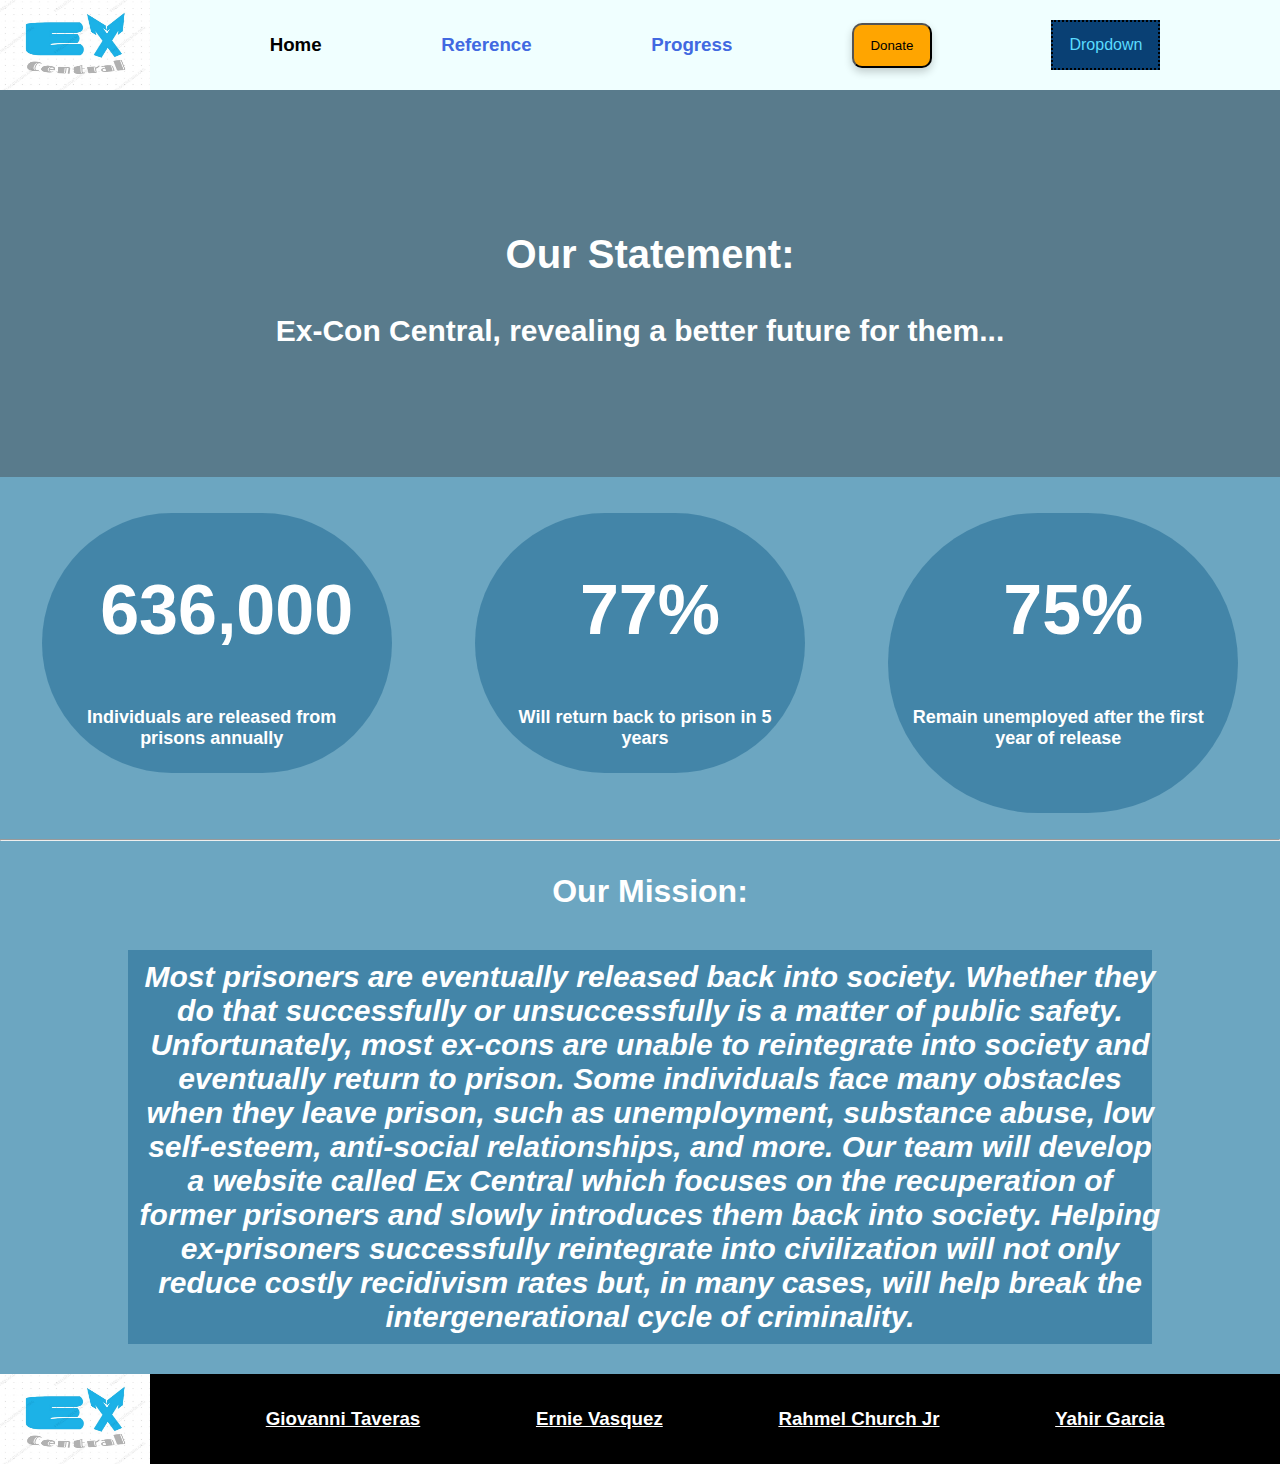
<file: index.html>
<!DOCTYPE html>
<html lang="en">
  <head>
    <meta charset="UTF-8" />
    <meta name="viewport" content="width=device-width, initial-scale=1.0" />
    <meta http-equiv="X-UA-Compatible" content="ie=edge" />
    <script src="main.js"></script>
    <link rel="stylesheet" href="style.css" />
    <link rel="stylesheet" href="standard.css" />
    <title>ExCon_Central</title>
  </head>
  <body>
    <div class="header">
      <img class="Logo" src="ExCon_Central.jpg" alt="WebsiteLogo" />
      <nav>
        <h3 class="Info">Home</h3>
        <h3 class="Info"><a href="Reference.html">Reference</a></h3>
        <h3 class="Info"><a href="progress.html">Progress</a></h3>
        <h3 class="Info">
          <a href="Donate.html"><button class="donateBtn">Donate</button></a>
        </h3>
        <div class="dropdown">
            <button class="dropbtn">Dropdown</button>
            <div class="dropdown-content">
              <a href="profileQuiz.html">Quiz</a>
            </div>
          </div>
      </nav>
    </div>
    <div class="container">
      <div class="container2">
        <h1 class="mission">Our Statement:</h1>
        <h2 class="content">
          <strong>
            Ex-Con Central, revealing a better future for them...</strong
          >
        </h2>
      </div>
    </div>
    <br>
    <br>
    <div class="statistics">
      <div class="stat1">
        <h1 class="numbers">636,000</h1>
        <h2 class="information">
          Individuals are released from prisons annually
        </h2>
      
      </div>
      <div class="stat2">
        <h1 class="numbers">77%</h1>
        <h2 class="information">Will return back to prison in 5 years</h2>
      </div>
      <div class="stat3">
        <h1 class="numbers">75%</h1>
        <h2 class="information">
          Remain unemployed after the first year of release
        </h2>
      </div>
    </div>
    <br>
    
    <hr>
    <div class="placeHolder">
      <h1>Our Mission:</h1>
    </div>
    <div class="content2">
      <p>
        <strong
          >Most prisoners are eventually released back into society. Whether
          they do that successfully or unsuccessfully is a matter of public
          safety. Unfortunately, most ex-cons are unable to reintegrate into
          society and eventually return to prison. Some individuals face many
          obstacles when they leave prison, such as unemployment, substance
          abuse, low self-esteem, anti-social relationships, and more. Our team
          will develop a website called Ex Central which focuses on the
          recuperation of former prisoners and slowly introduces them back into
          society. Helping ex-prisoners successfully reintegrate into
          civilization will not only reduce costly recidivism rates but, in many
          cases, will help break the intergenerational cycle of criminality.
        </strong>
      </p>
    </div>
    <div class="footer">
      <img class="Logo" src="ExCon_Central.jpg" />
      <div class="names">
        <h3 class="name">
          <a class="names" href="https://github.com/GTaverasASC" target="_blank"
            >Giovanni Taveras</a
          >
        </h3>
        <h3 class="name">
          <a class="names" href="https://github.com/evasquezASC" target="_blank"
            >Ernie Vasquez</a
          >
        </h3>
        <h3 class="name">
          <a class="names" href="https://github.com/rchurchASC" target="_blank"
            >Rahmel Church Jr</a
          >
        </h3>
        <h3 class="name">
          <a class="names" href="https://github.com/YGarciaASC" target="_blank"
            >Yahir Garcia</a
          >
        </h3>
      </div>
    </div>
  </body>
</html>
</file>
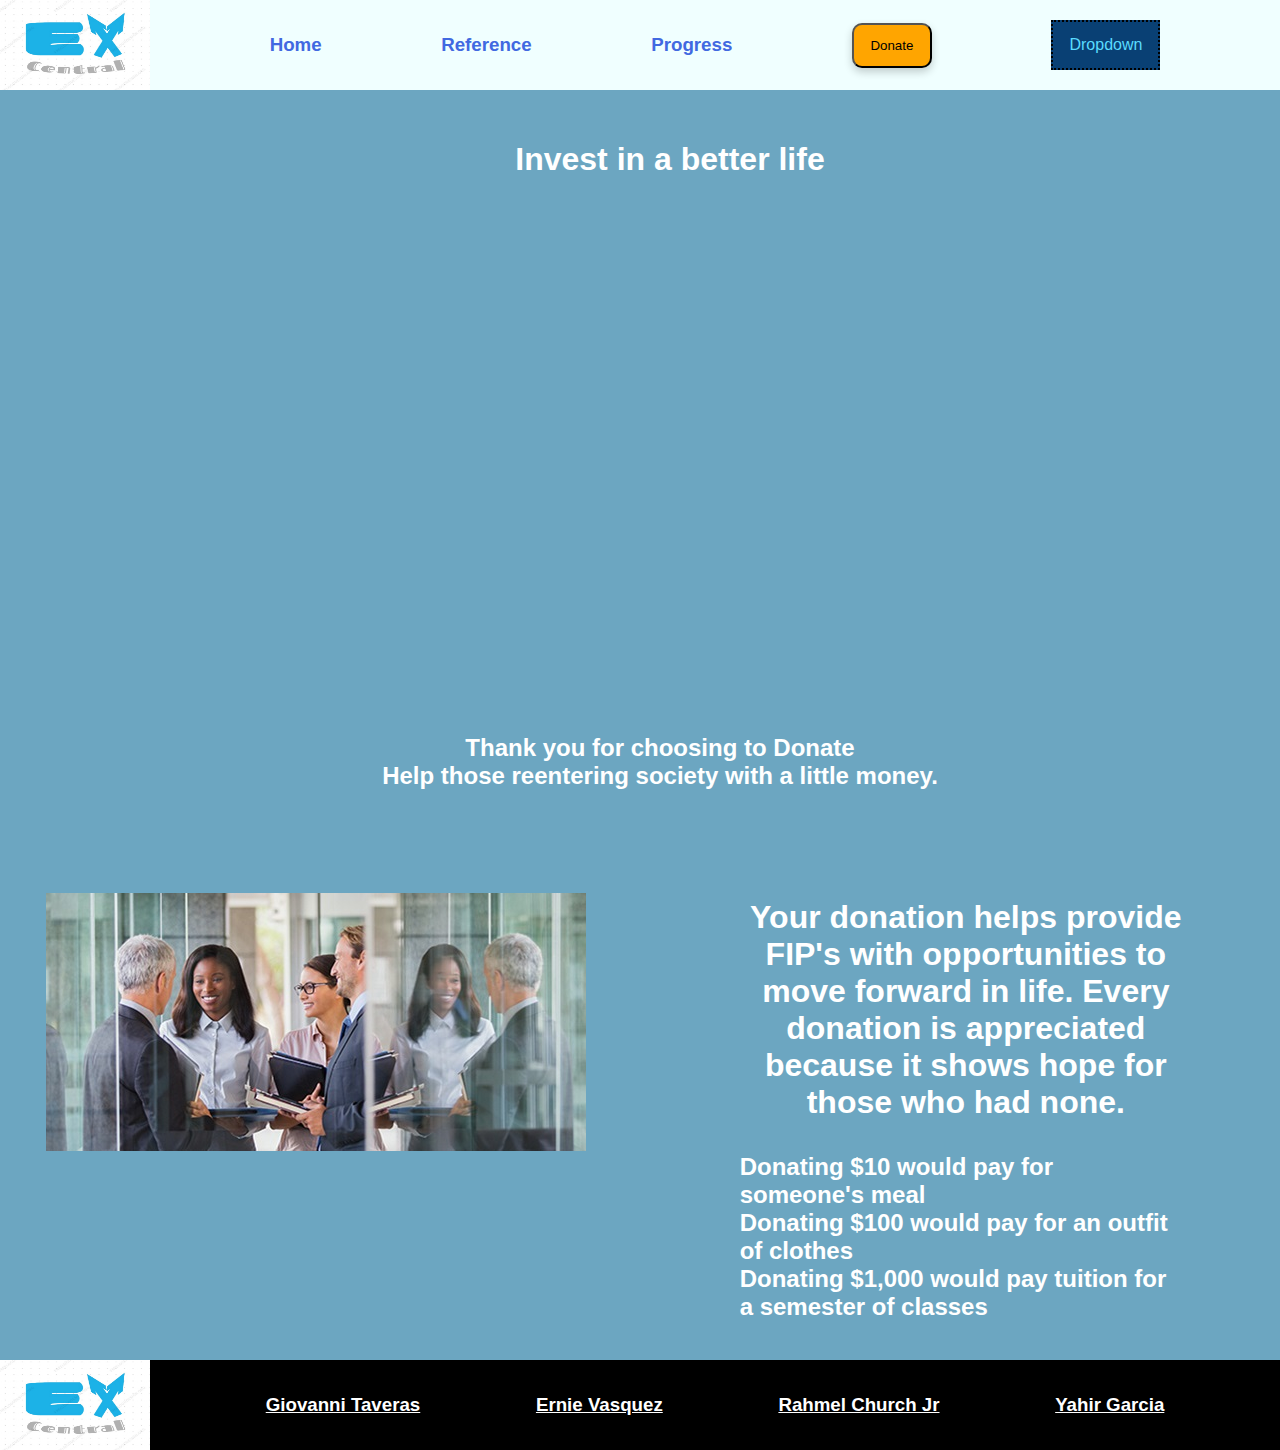
<file: Donate.html>
<!DOCTYPE html>
<html lang="en">
  <head>
    <meta charset="UTF-8" />
    <meta name="viewport" content="width=device-width, initial-scale=1.0" />
    <meta http-equiv="X-UA-Compatible" content="ie=edge" />
    <script src="main.js"></script>
    <link rel="stylesheet" href="style.css" />
    <link rel="stylesheet" href="standard.css" />
    <title>ExCon_Central</title>
  </head>
  <body>
    <div class="header">
      <img class="Logo" src="ExCon_Central.jpg" alt="WebsiteLogo" />
      <nav>
        <h3 class="Info"><a href="index.html">Home</a></h3>
        <h3 class="Info"><a href="Reference.html">Reference</a></h3>
        <h3 class="Info"><a href="progress.html">Progress</a></h3>
        <h3 class="Info"><button class="donateBtn">Donate</button></h3>
        <div class="dropdown">
            <button class="dropbtn">Dropdown</button>
            <div class="dropdown-content">
              <a href="profileQuiz.html">Quiz</a>
            </div>
          </div>

      </nav>
    </div>
    <div class="donatePage">
      <div id="donateWords"> 
          <h1>Invest in a better life</h1>
          <embed height="500px" width="100%" src="https://www.gofundme.com/mvc.php?route=widgets/mediawidget&fund=excon-central&image=1&coinfo=1&preview=1" type="text/html">
          <h2>Thank you for choosing to Donate
            <br>
            Help those reentering society with a little money.
          </h2>
        </div>
      </div>
      <br>
    <div class="donatePage">
      <div id="exec">
        <img src="exec.jpg" alt="Executives" id="center">
      </div>
      <div id="execWords">
          <h1>Your donation helps provide FIP's with opportunities to move forward in life. Every donation is appreciated because it shows hope for those who had none. </h1>
          <h2>Donating $10 would pay for someone's meal 
            <br>
            Donating $100 would pay for an outfit of clothes
            <br>
            Donating $1,000 would pay tuition for a semester of classes
          </h2>
      </div>
    </div>
    <div class="footer">
      <img class="Logo" src="ExCon_Central.jpg" />
      <div class="names">
        <h3 class="name">
          <a class="names" href="https://github.com/GTaverasASC" target="_blank"
            >Giovanni Taveras</a
          >
        </h3>
        <h3 class="name">
          <a class="names" href="https://github.com/evasquezASC" target="_blank"
            >Ernie Vasquez</a
          >
        </h3>
        <h3 class="name">
          <a class="names" href="https://github.com/rchurchASC" target="_blank"
            >Rahmel Church Jr</a
          >
        </h3>
        <h3 class="name">
          <a class="names" href="https://github.com/YGarciaASC" target="_blank"
            >Yahir Garcia</a
          >
        </h3>
      </div>
    </div>
  </body>
</html>
</file>
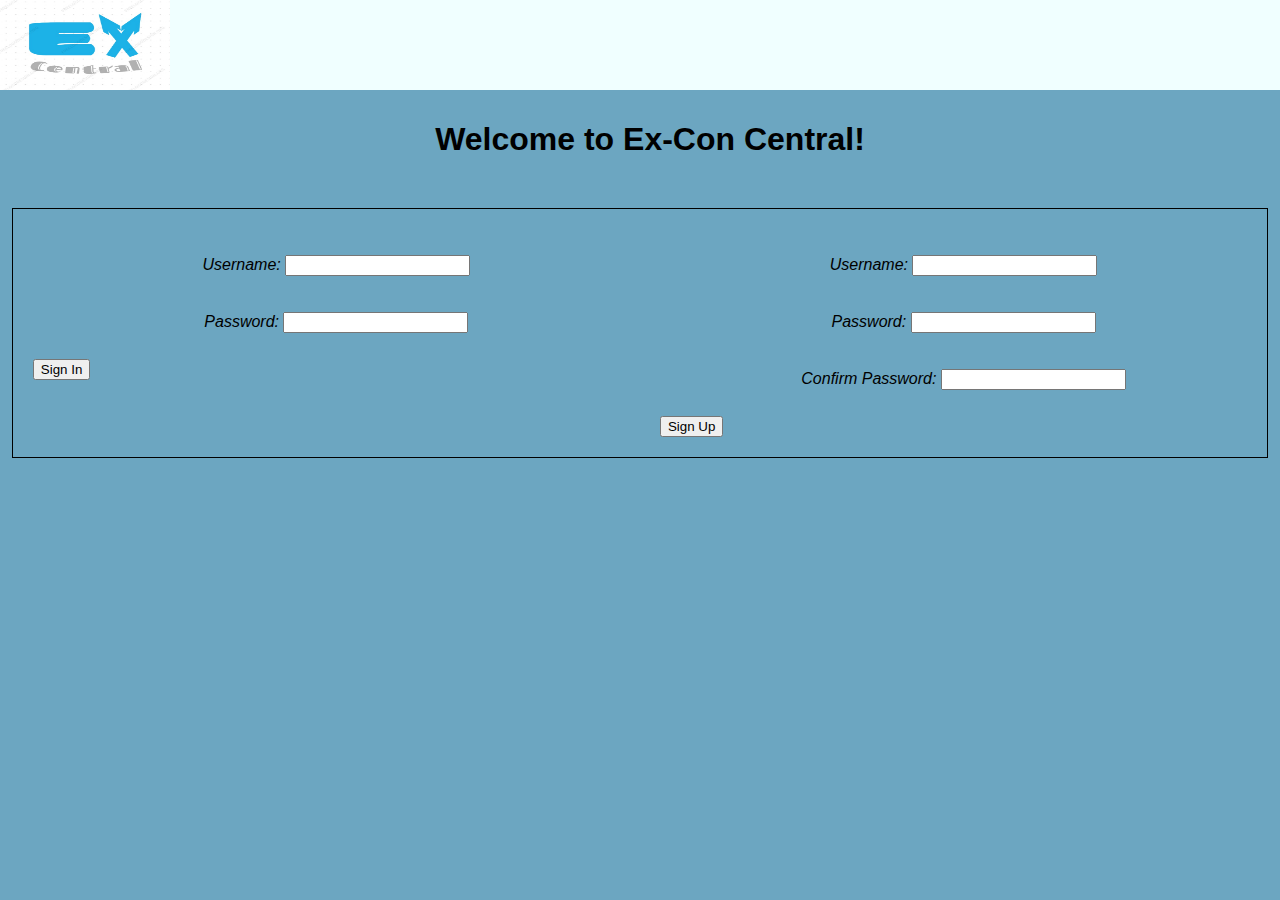
<file: login_signup.html>
<!DOCTYPE html>
<html lang="en">
  <head>
    <meta charset="UTF-8" />
    <meta name="viewport" content="width=device-width, initial-scale=1.0" />
    <meta http-equiv="X-UA-Compatible" content="ie=edge" />
    <link rel="stylesheet" href="style.css" />
    <link rel="stylesheet" href="standard.css" />
    <script src="main.js" defer></script>
    <title>ExCon_Central</title>
    <!-- The core Firebase JS SDK is always required and must be listed first -->
<!-- <script src="https://www.gstatic.com/firebasejs/6.3.5/firebase-app.js"></script>
<script src="https://www.gstatic.com/firebasejs/6.3.5/firebase-auth.js"></script>
TODO: Add SDKs for Firebase products that you want to use
     https://firebase.google.com/docs/web/setup#config-web-app

<script>
  // Your web app's Firebase configuration
  var firebaseConfig = {
    apiKey: "AIzaSyC2z-PLmuxT4yulXH2_BXk5RpLr-Pimd2E",
    authDomain: "users-d511e.firebaseapp.com",
    databaseURL: "https://users-d511e.firebaseio.com",
    projectId: "users-d511e",
    storageBucket: "",
    messagingSenderId: "236870936905",
    appId: "1:236870936905:web:27d43f21b42c8be0"
  };
  // Initialize Firebase
  firebase.initializeApp(firebaseConfig);
</script> -->
  </head>
  <body>
    <div class="header">
      <img class="Logo" src="ExCon_Central.jpg" alt="WebsiteLogo" />
    </div>
    <h1>Welcome to Ex-Con Central!</h1>
    <br />
    <div class="sign">
      <div class="oldGuy">
        <form>
          <p class="email">
            <label>Username: </label>
            <input type="text" id="si_email" />
          </p>
          <p>
            <label>Password: </label>
            <input type="password" id="si_pass" />
          </p>
          <button onclick="onClickSI()" id="signIn">Sign In</button>
        </form>
      </div>
      <div class="newGuy">
        <form>
          <p class="email">
            <label>Username: </label>
            <input type="text" id="su_email" />
          </p>
          <p>
            <label>Password: </label>
            <input type="password" id="su_pass" />
          </p>
          <p>
            <label>Confirm Password: </label>
            <input type="password" id="su_cPass" />
          </p>
          <button onclick="onClickSU()" id="signUp">Sign Up</button>
        </form>
      </div>
    </div>
  </body>
</html>
</file>
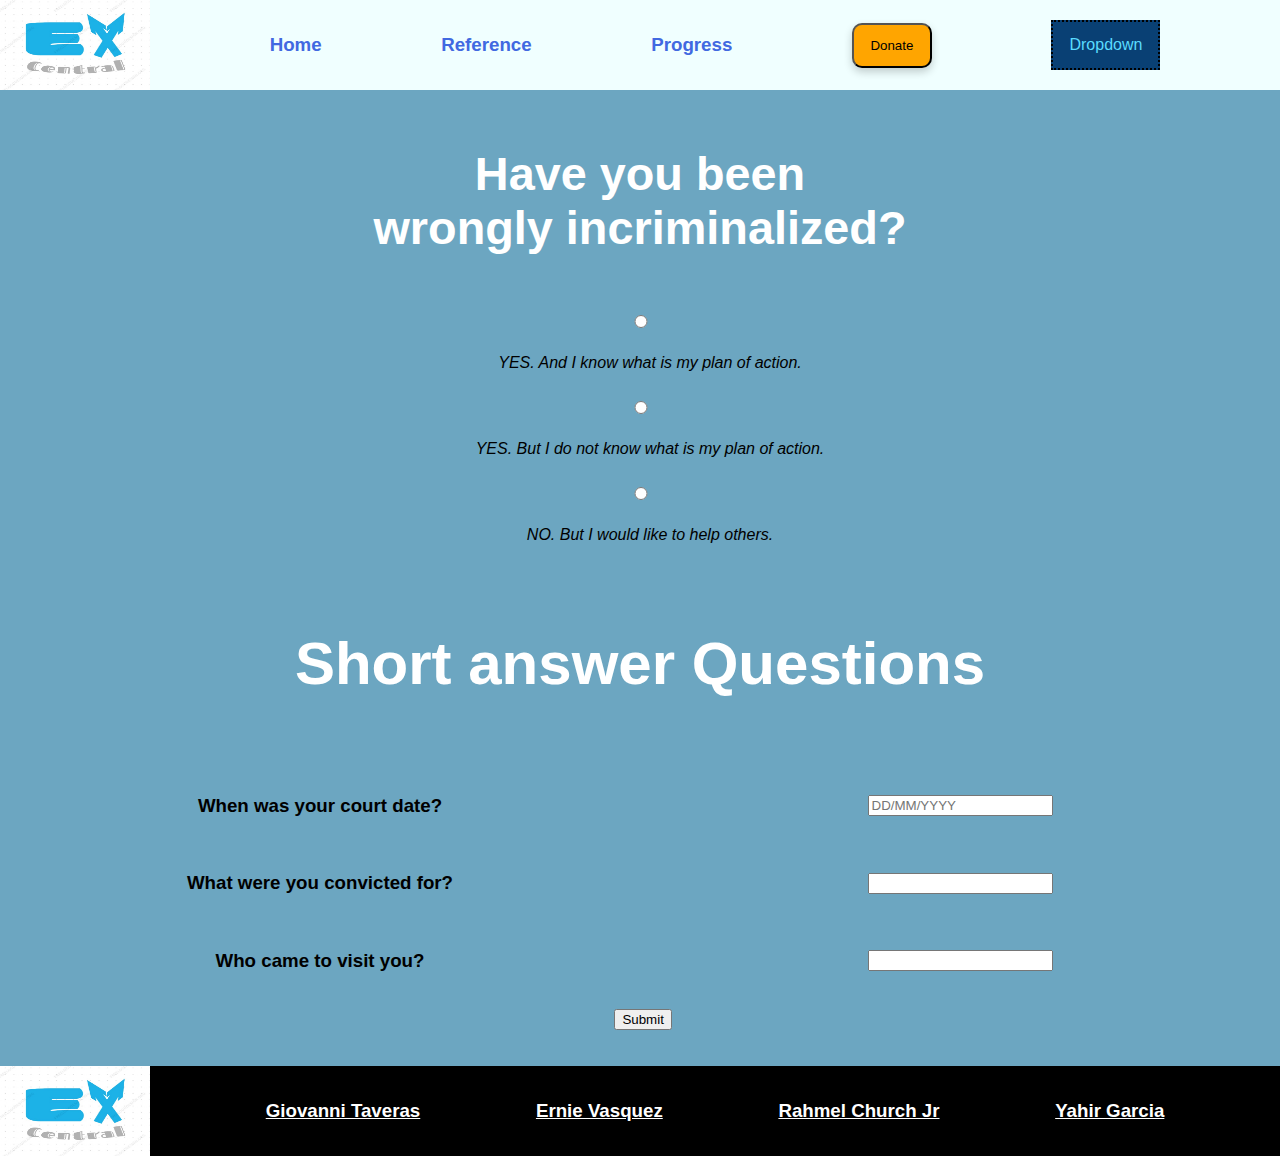
<file: profileQuiz.html>
<!DOCTYPE html>
<html lang="en">
  <head>
    <meta charset="UTF-8" />
    <meta name="viewport" content="width=device-width, initial-scale=1.0" />
    <meta http-equiv="X-UA-Compatible" content="ie=edge" />
    <script src="main.js"></script>
    <link rel="stylesheet" href="style.css" />
    <link rel="stylesheet" href="standard.css" />
    <title>Personal Quiz - ExCon Central</title>
  </head>
  <body>
    <div class="header">
      <img class="Logo" src="ExCon_Central.jpg" alt="WebsiteLogo" />
      <nav>
        <h3 class="Info"><a href="index.html">Home</a></h3>
        <h3 class="Info"><a href="Reference.html">Reference</a></h3>
        <h3 class="Info"><a href="progress.html">Progress</a></h3>
        <h3 class="Info">
          <a href="Donate.html"><button class="donateBtn">Donate</button></a>
        </h3>
        <div class="dropdown">
          <button class="dropbtn">Dropdown</button>
          <div class="dropdown-content">
            <a href="profileQuiz.html">Quiz</a>
          </div>
        </div>
      </nav>
    </div>

    <div id="Personal Quiz">
      <div class="mission">
        <h3>
          Have you been
          <br />
          wrongly incriminalized?
        </h3>
      </div>
      <div class="number1" alt="pq Part1">
        <div id="questionBoxes">
          <input type="radio" name="questionBox" class="qb" />
          <p> YES. And I know
          what is my plan of action. </p>
          <input type="radio" name="questionBox" class="qb" /> 
          <p>YES. But I do not
          know what is my plan of action.</p>
          <input type="radio" name="questionBox" class="qb" />
           <p>NO. But I would
          like to help others.</p>
          <!-- <form>
            <div class="qb">
              <input type="radio" name="wronly">
              <h4>YES. And I know what is my plan of action.
              </h4>
            </div>
            <div class="qb">
                <input type="radio">
              <h4>YES. But I do not know what is my plan of action.
              </h4>
            </div>
            <div class="qb">
                <input type="radio">
              <h4>NO. But I would like to help others.
              </h4>
            </div>
          </form> -->
        </div>
      </div>
      <div id="pt2">
        <div class="mission">
          <h2>Short answer Questions</h2>
        </div>
        <br />
        <div class="qbox">
          <div class="center">
            <h3>When was your court date?</h3>
          </div>
          <div class="center"><input placeholder="DD/MM/YYYY"/></div>
        </div>
        <br />
        <div class="qbox">
          <div class="center">
            <h3>What were you convicted for?</h3>
          </div>
          <div class="center">
            <input />
          </div>
        </div>
        <br />
        <div class="qbox">
          <div class="center">
            <h3>Who came to visit you?</h3>
          </div>
          <div class="center">
            <input />
          </div>
        </div>
      </div>
      <br />
    </div>
    <button id="submitButton">Submit</button>
    <br>
    <br>
    <div class="footer">
      <img class="Logo" src="ExCon_Central.jpg" />
      <div class="names">
        <h3 class="name">
          <a class="names" href="https://github.com/GTaverasASC" target="_blank"
            >Giovanni Taveras</a
          >
        </h3>
        <h3 class="name">
          <a class="names" href="https://github.com/evasquezASC" target="_blank"
            >Ernie Vasquez</a
          >
        </h3>
        <h3 class="name">
          <a class="names" href="https://github.com/rchurchASC" target="_blank"
            >Rahmel Church Jr</a
          >
        </h3>
        <h3 class="name">
          <a class="names" href="https://github.com/YGarciaASC" target="_blank"
            >Yahir Garcia</a
          >
        </h3>
      </div>
    </div>
  </body>
</html>
</file>
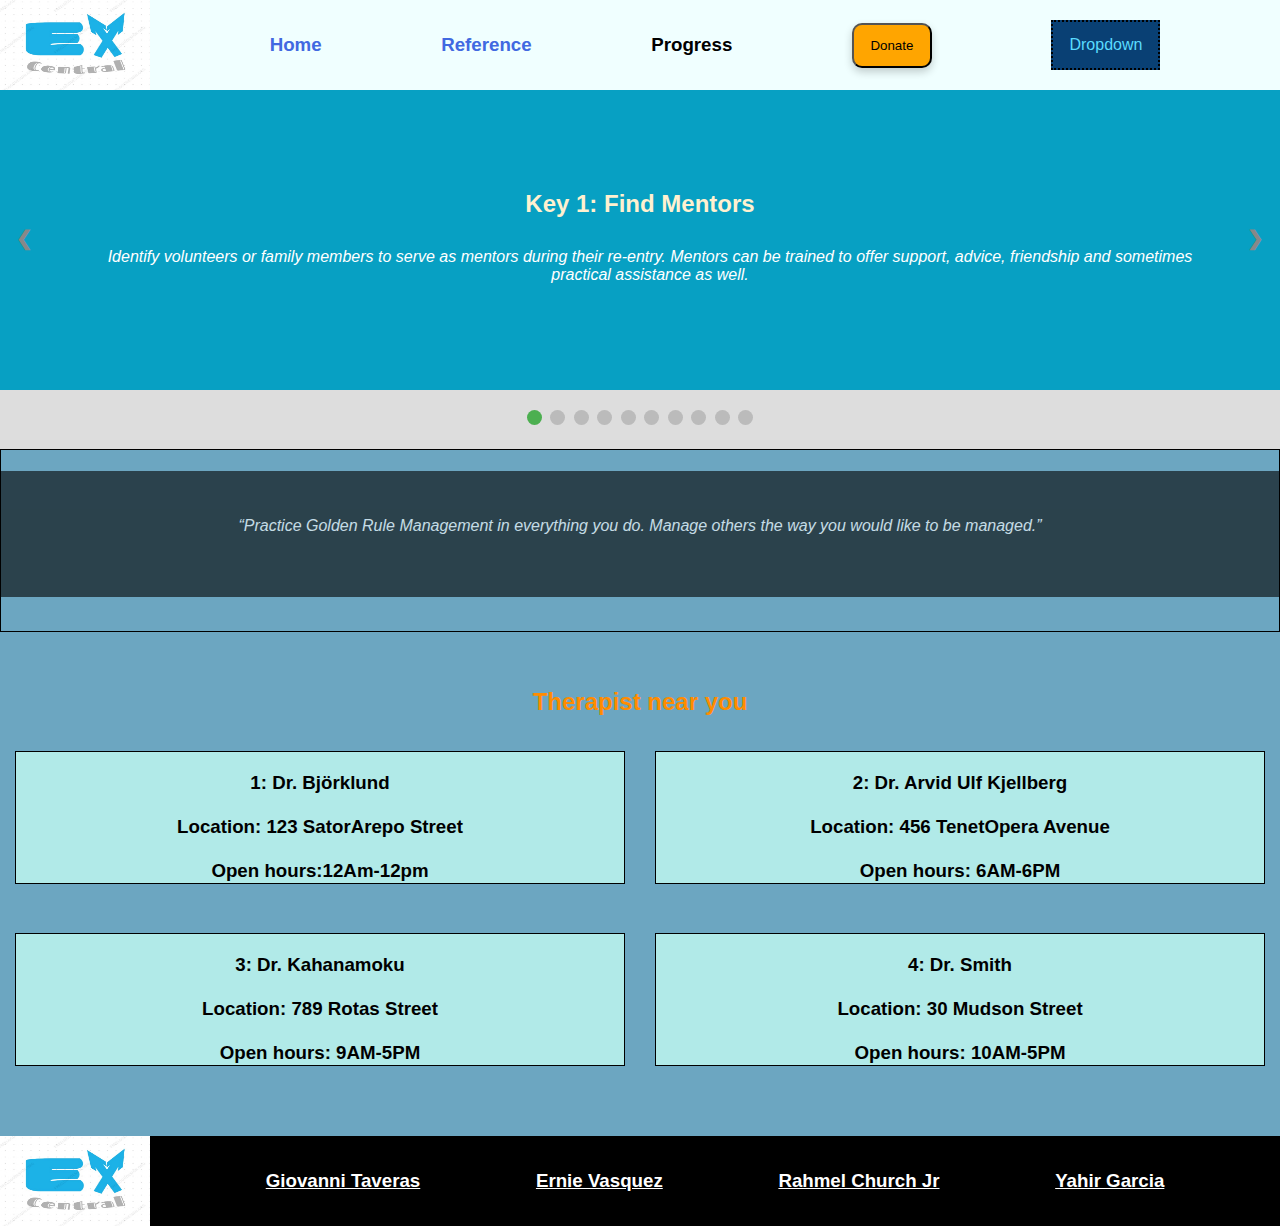
<file: progress.html>
<!DOCTYPE html>
<html lang="en">
  <head>
    <meta charset="UTF-8" />
    <meta name="viewport" content="width=device-width, initial-scale=1.0" />
    <meta http-equiv="X-UA-Compatible" content="ie=edge" />

    <link rel="stylesheet" href="style.css"/>
    <link rel="stylesheet" href="standard.css"/>
    <script src="quotes.js"></script>
    <script src="main.js" defer></script>
    <title>ExCon_Central</title>
  </head>
  <body>
    <div class="header">
      <img class="Logo" src="ExCon_Central.jpg" alt="WebsiteLogo" />
      <nav>
        <h3 class="Info"><a href="index.html">Home</a></h3>
        <h3 class="Info"><a href="Reference.html">Reference</a></h3>
        <h3 class="Info">Progress</h3>
        <h3 class="Info">
          <a href="Donate.html"><button class="donateBtn">Donate</button></a>
        </h3>
        <div class="dropdown">
            <button class="dropbtn">Dropdown</button>
            <div class="dropdown-content">
              <a href="profileQuiz.html">Quiz</a>
            </div>
          </div>
      </nav>
    </div>
    <!-- Slideshow container -->
    <div class="slideshow-container">
      <!-- Full-width slides/quotes -->
      <div class="mySlides">
        <h2 class="author">Key 1: Find Mentors</h2>
        <p>
          Identify volunteers or family members to serve as mentors during their
          re-entry. Mentors can be trained to offer support, advice, friendship
          and sometimes practical assistance as well.
        </p>
      </div>

      <div class="mySlides">
        <h2 class="author">Key 2: Reunite Families</h2>
        <p>
          Rebuild and repair relationships between prisoners and their families
          (or friends if family is not an option). Begin by opening lines of
          communication through letters, telephone calls, and visits.
        </p>
      </div>

      <div class="mySlides">
        <h2 class="author">Key 3: Develop Communities</h2>
        <p>
          Communities of support can sustain exprisoners during their
          transition. Faith communities can serve this role well. Encourage
          mentors and family members to help ex-offenders gain the trust of
          their faith community.
        </p>
      </div>
      <div class="mySlides">
        <h2 class="author">Key 4: Plan Ahead</h2>
        <p>
          Help prisoners make realistic plans for the first twenty-four hours of
          release. This includes accommodations for the first night,
          transportation to that location, locating food and clothing, meeting
          the costs for these needs, spending free time and so forth. Then help
          them make realistic plans for the first month outside prison.
        </p>
      </div>
      <div class="mySlides">
        <h2 class="author">Key 5: Locate Resources</h2>
        <p>
          Identify resources available to ex-prisoners from NGOs, churches,
          government agencies and so forth. Make sure prisoners know the
          application procedures, hours of operation, location of offices, and
          qualifications for each.
        </p>
      </div>
      <div class="mySlides">
        <h2 class="author">Key 6: Avoid Trouble</h2>
        <p>
          Prisoners will confront familiar problems when they return to society.
          Help them identify friends, family members, locations, and
          circumstances likely to draw them into trouble, and develop strategies
          to avoid them.
        </p>
      </div>
      <div class="mySlides">
        <h2 class="author">Key 7: Find Help</h2>
        <p>
          Some problems require the help of people with special training. Help
          prisoners who need it find treatment for mental illnesses, addictions,
          medical conditions and so forth.
        </p>
      </div>
      <div class="mySlides">
        <h2 class="author">Key 8: Make Amends</h2>
        <p>
          Successful reintegration is difficult while the harms caused by
          ex-offenders in the past remain unaddressed. Enlist skilled
          facilitators to guide restorative meetings with victims for discussing
          how to make amends and rebuild damaged relationships.
        </p>
      </div>
      <div class="mySlides">
        <h2 class="author">Key 9: Serve Others</h2>
        <p>
          Volunteering with civic or charitable organisations helps ex-prisoners
          build positive relationships, develop daily routines, and learn
          marketable skills.
        </p>
      </div>
      <div class="mySlides">
        <h2 class="author">Key 10: Conduct Inventory</h2>
        <p>
          Identify prisoners’ personal strengths, such as education, employment
          history, and skills. Consider their assets, such as family
          relationships, social networks, spiritual maturity, and undeveloped
          talents. Review their needs, such as for treatment of addictions,
          health problems, and so forth. Use this inventory (and add to it) in
          helping prisoners prepare realistic plans for returning to society.
        </p>
      </div>

      <!-- Next/prev buttons -->
      <a class="prev" onclick="plusSlides(-1)">&#10094;</a>
      <a class="next" onclick="plusSlides(1)">&#10095;</a>
    </div>

    <!-- Dots/bullets/indicators -->
    <div class="dot-container">
      <span class="dot" onclick="currentSlide(1)"></span>
      <span class="dot" onclick="currentSlide(2)"></span>
      <span class="dot" onclick="currentSlide(3)"></span>
      <span class="dot" onclick="currentSlide(4)"></span>
      <span class="dot" onclick="currentSlide(5)"></span>
      <span class="dot" onclick="currentSlide(6)"></span>
      <span class="dot" onclick="currentSlide(7)"></span>
      <span class="dot" onclick="currentSlide(8)"></span>
      <span class="dot" onclick="currentSlide(9)"></span>
      <span class="dot" onclick="currentSlide(10)"></span>
    </div>
    <div class="progress2">
      
      <div id="dailyQuotes" style="background-image: url('https://picsum.photos/1033/77')">
      </div>
    <!-- all Messages div -->
    </div>
    <br />
    <br />
    <div id="progress3">
      <h2 id="TNU">Therapist near you</h2>
      <div id="progressrow1">
        <h3 class="doctors">
          1: Dr. Björklund <br><br>
          Location: 123 SatorArepo Street <br><br>
          Open hours:12Am-12pm
        </h3>
        <h3 class="doctors">
          2: Dr. Arvid Ulf Kjellberg <br /><br>
          Location: 456 TenetOpera Avenue <br /><br>
          Open hours: 6AM-6PM
        </h3>
      </div>
      <div id="progressrow2"> 
        <h3 class="doctors">
          3: Dr. Kahanamoku <br /><br>
          Location: 789 Rotas Street <br /><br>
          Open hours: 9AM-5PM
        </h3>
        <h3 class="doctors">
          4: Dr. Smith <br><br>
          Location: 30 Mudson Street <br><br>
          Open hours: 10AM-5PM
        </h3>
      </div>
    </div>
    <br>
    <br>
    <div class="footer">
      <img class="Logo" src="ExCon_Central.jpg" />
      <div class="names">
        <h3 class="name">
          <a class="names" href="https://github.com/GTaverasASC" target="_blank"
            >Giovanni Taveras</a
          >
        </h3>
        <h3 class="name">
          <a class="names" href="https://github.com/evasquezASC" target="_blank"
            >Ernie Vasquez</a
          >
        </h3>
        <h3 class="name">
          <a class="names" href="https://github.com/rchurchASC" target="_blank"
            >Rahmel Church Jr</a
          >
        </h3>
        <h3 class="name">
          <a class="names" href="https://github.com/YGarciaASC" target="_blank"
            >Yahir Garcia</a
          >
        </h3>
      </div>
    </div>
    <script>
      var slideIndex = 1;
      showSlides(slideIndex);

      function plusSlides(n) {
        showSlides((slideIndex += n));
      }

      function currentSlide(n) {
        showSlides((slideIndex = n));
      }

      function showSlides(n) {
        var i;
        var slides = document.getElementsByClassName("mySlides");
        var dots = document.getElementsByClassName("dot");
        if (n > slides.length) {
          slideIndex = 1;
        }
        if (n < 1) {
          slideIndex = slides.length;
        }
        for (i = 0; i < slides.length; i++) {
          slides[i].style.display = "none";
        }
        for (i = 0; i < dots.length; i++) {
          dots[i].className = dots[i].className.replace(" active", "");
        }
        slides[slideIndex - 1].style.display = "block";
        dots[slideIndex - 1].className += " active";
      }
    </script>
  </body>
</html>
</file>
<file: style.css>
.container {
  background-image: url("https://tnuqq21kt870t8n1egkbrmbr-wpengine.netdna-ssl.com/wp-content/uploads/2014/10/Laptops_CH.jpg");
  width: 100%;
  background-position: center;
  background-repeat: no-repeat;
  background-size: cover;
  position: relative;
}

.container2 {
  border: solid rgba(63, 60, 60, 0);
  background-color: rgba(63, 60, 60, 0.4);
  border-width: 105px;
}

.mission {
  text-align: center;
  color: white;
  font-size: 40px;
  padding: 10px;
}

.content {
  text-align: center;
  margin-left: 10%;
  color: white;
  font-size: 30px;
  margin-right: 10%;
}

.content2 {
  color: white;
  background-color: #125e8a73;
  font-size: 30px;
  text-align: center;
  margin-left: 10%;
  margin-right: 10%;
}

body {
  width: 100%;
}

.placeHolder {
  color: white;
  text-align: center;
}

.p1 {
  width: 320px;
}



.sign {
  width: 98%;
  margin: 0 auto;
  display: flex;
  border: 1px solid;
}
.newGuy {
  width: 50%;
  padding: 10px;
  margin: 10px;
}

.oldGuy {
  width: 50%;
  padding: 10px;
  margin: 10px;
}

.statistics {
  display: flex;
  justify-content: space-around;
  flex-wrap: wrap;
  text-align: center;
}
.numbers {
  color: white;
  font-size: 70px;
}

.sinfo {
  display: flex;
  justify-content: space-evenly;
}

.donateBtn {
  background-color: rgb(255, 165, 0);
  width: 80px;
  height: 45px;
  border-radius: 10px;
  box-shadow: 0 4px 8px 0 rgba(0, 0, 0, 0.2);
}
.donateBtn:hover {
  background-color: rgb(221, 145, 5);
}
.information {
  color: white;
  font-size: 18px;
  margin-left: 20px;
  width: 300px;
}

.number1 {
  display: flex;
  flex-direction: row;
  justify-content: center;
}

@media screen and (max-width: 500px) {
  .statistics {
    display: flex;
    flex-direction: row;
  }

}

.stat1 {
  
  width: 350px;
  height: 260px;
  background: #125e8a73; 
  -moz-border-radius: 70px; 
  -webkit-border-radius: 70px; 
  border-radius: 1000px;
}

.stat2 {
  width: 330px;
  height: 260px;
  background: #125e8a73; 
  -moz-border-radius: 70px; 
  -webkit-border-radius: 70px; 
  border-radius: 1000px;
}

.stat3 {
  width: 350px;
  height: 300px;
  background: #125e8a73; 
  -moz-border-radius: 70px; 
  -webkit-border-radius: 70px; 
  border-radius: 1000px;
}
/* progress page */
.progress1 {
  display: flex;
  overflow-x: scroll;
  overflow-y: scroll;
  white-space: nowrap;
  width: 100%;
}

.progress2 {
  display: flex;
  border: 1px solid black;
  padding-top: 5px;
}

#progress3 {
  display: grid;
  text-align: center;
}

#progressrow1 {
  display: flex;
  justify-content: space-between;
}

#progressrow2 {
  display: flex;
  justify-content: space-between;
}
.doctors{
  padding:  20px;
  background-color: #b1eae8;
  width: 50%;
  height: 50%;
  border: solid black 1px;
  margin: 15px;
}

#TNU {
  color: darkorange;
}

/* Slideshow container */
.slideshow-container {
  position: relative;
  background: #f1f1f1f1;
}

/* Slides */
.mySlides {
  display: none;
  padding: 80px;
  text-align: center;
}

/* Next & previous buttons */
.prev,
.next {
  cursor: pointer;
  position: absolute;
  top: 50%;
  width: auto;
  margin-top: -30px;
  padding: 16px;
  color: #888;
  font-weight: bold;
  font-size: 20px;
  border-radius: 0 3px 3px 0;
  user-select: none;
}

/* Position the "next button" to the right */
.next {
  position: absolute;
  right: 0;
  border-radius: 3px 0 0 3px;
}

/* On hover, add a black background color with a little bit see-through */
.prev:hover,
.next:hover {
  background-color: rgba(0, 0, 0, 0.8);
  color: white;
}

/* The dot/bullet/indicator container */
.dot-container {
  text-align: center;
  padding: 20px;
  background: #ddd;
}

/* The dots/bullets/indicators */
.dot {
  cursor: pointer;
  height: 15px;
  width: 15px;
  margin: 0 2px;
  background-color: #bbb;
  border-radius: 50%;
  display: inline-block;
  transition: background-color 0.6s ease;
}

/* Add a background color to the active dot/circle */
.active,
.dot:hover {
  background-color: #717171;
}

/* Add an italic font style to all quotes */
p {
  font-style: italic;
}

/* Add a blue color to the author */
.author {
  color: #FFF1D0;
}

.mySlides {
  color: white;
  background-color: #07A0C3;
}
.allMessages {
  border: 2px solid;
  /*overflow-y: scroll;*/
  overflow-wrap: break-word;
  box-sizing: border-box;
  display: grid;
  grid-auto-rows: min-content;
  grid-gap: 5px;
 }
h1,
p {
  padding: 10px;
  width: 100%;
  text-align: center;
}

#dailyQuotes {
  display: flex;
  align-content: center;
  padding-bottom: 70px;
  background-size: cover;
  width: 100%;
  background-repeat: no-repeat; 

}

.help {
  display: flex;
  flex-wrap: wrap;
  color: white;
  font-size: 16px;
  margin: 0;
}

.step1 {
  color: white;
}

.stepbystep {
  border: solid 1px;
  background-color: #1b7fbd;
}

.chance {
  padding: 30px;
  background-color: #090088;
}

/*Donate Page */
.donatePage {
  justify-content: center;
  display: flex;
  color: white;
  width: 100%;
  padding: 20px;
}

#donateWords {
  text-align: center;
  padding-left: 10%;
  padding-right: 10%;
}

#exec {
  display: flex;
  width: 100%;
  padding: 2%;
  height: 100%;
}

#center {
  width: 100%;
}

#execWords {
  flex-wrap: wrap;
  width: 80%;
  padding-left: 10%;
  padding-right: 10%;
}

@media (max-width: 900px) {
  .donatePage {
    display: flex;
    flex-direction: column;
  }
  #execWords {
    flex-wrap: wrap;
    width: 80%;
    padding-left: 10%;
    padding-right: 10%;
  }
  #exec {
    display: flex;
    align-items: center;
    justify-content: center;
  }
}

/*reference page*/

#prisonPrograms {
  margin: 15px;
  align-content: center;
}

#programrow1 {
  height: 100%;
  display: flex;
  width: 90%;
  padding: 2.5%;
  background-color: mintcream;
  padding: 0px 38.875px;
}

#programrow2 {
  height: 100%;
  display: flex;
  width: 90%;
  padding: 2.5%;
  background-color: mintcream;
  padding: 0px 38.875px;
}

#programrow3 {
  height: 100%;
  display:flex;
  width: 90%;
  padding: 2.5%;
  background-color: mintcream;
  padding: 0px 38.875px;
}

#PP {
  align-content: center;
  color: darkorange;
}

.programs {
  height:
  display: flex;
  margin: 20px;
  width: 40%;
  padding: 5%;
  background-color: orange;
  color: white;
  border-radius: 10px;
  box-shadow: 0 4px 8px 0 rgba(0, 0, 0, 0.2);
}

.programLogo {
  height: 100px;
  width: 200px;
  padding-left: 25%; 
}

#programLogo {
  height: 40px;
  width: 300px;
}

/*profileQuiz*/


/* Add a red background color to navbar links on hover */
.navbar a:hover,
.dropdown:hover .dropbtn {
  background-color: red;
}

/* Dropdown content (hidden by default) */

.dropdown {
  background-color: #094074;
  border: dotted 2px;
}

.dropdown-content {
  display: none;
  position: absolute;
  background-color: #f9f9f9;
  min-width: 160px;
  box-shadow: 0px 8px 16px 0px rgba(0, 0, 0, 0.2);
  z-index: 1;
}

/* Links inside the dropdown */
.dropdown-content a {
  float: none;
  color: black;
  padding: 12px 16px;
  text-decoration: none;
  display: block;
  text-align: left;
}

/* Add a grey background color to dropdown links on hover */
.dropdown-content a:hover {
  background-color: #ddd;
}

/* Show the dropdown menu on hover */
.dropdown:hover .dropdown-content {
  display: block;
}

#logo {
  position: absolute;
}

#submitButton {
  display: flex;
  justify-content: center;
  margin-left: 48%;
  
}
</file>
<file: standard.css>
@media (max-width: 100vw) {
  html,
  body {
    height: 100vh;
    width: 100vw;
    background-color: #6ca6c1;
  }
}
.header {
  display: flex;
  height: 90px;
  background-color: azure;
}
body {
  margin: 0;
  width: 100vw;
}

.Info a {
  text-decoration: none;
  color: royalblue;
  /* font-size: 50px;
    border: #090088 solid 2px;
    box-shadow: 5px 4px 10px black; */
}

.Logo {
  width: 170px;
  display: flex;
  height: 90px;
}

/*@media (max-width: 600px) {
  nav {
    display: flex;
    /* position: absolute;  */
/*flex-direction: column;
    /* position: relative; */
/*}

}*/

@media (max-width: 600px) {
  .names {
    display: flex;
    justify-content: space-evenly;
    text-align: center;
    align-items: center;
    color: white;
    width: 100%;
    flex-direction: column;
  }
}

nav {
  display: flex;
  justify-content: space-evenly;
  align-items: center;
  width: 100vw;
}
/* */

body {
  margin: 0;
  font-family: Arial;
}

.topnav {
  overflow: hidden;
  background-color: #333;
}

.topnav a {
  float: left;
  display: block;
  color: #f2f2f2;
  text-align: center;
  padding: 14px 16px;
  text-decoration: none;
  font-size: 17px;
}

.active {
  background-color: #4caf50;
  color: white;
}

.topnav .icon {
  display: none;
}

.dropdown {
  float: left;
  overflow: hidden;
}

.dropdown .dropbtn {
  font-size: 16px;
  border: none;
  outline: none;
  color: #5adbff;
  padding: 14px 16px;
  background-color: inherit;
  font-family: inherit; /* Important for vertical align on mobile phones */
  margin: 0;
}

.dropdown-content {
  display: none;
  position: absolute;
  background-color: #f9f9f9;
  min-width: 160px;
  box-shadow: 0px 8px 16px 0px rgba(0, 0, 0, 0.2);
  z-index: 1;
}

.dropdown-content a {
  float: none;
  color: black;
  padding: 12px 16px;
  text-decoration: none;
  display: block;
  text-align: left;
}

.topnav a:hover,
.dropdown:hover .dropbtn {
  background-color: #555;
  color: white;
}

.dropdown-content a:hover {
  background-color: #ddd;
  color: black;
}

.dropdown:hover .dropdown-content {
  display: block;
}

@media screen and (max-width: 600px) {
  .topnav a:not(:first-child),
  .dropdown .dropbtn {
    display: none;
  }
  .topnav a.icon {
    float: right;
    display: block;
  }
}

@media screen and (max-width: 600px) {
  .topnav.responsive {
    position: relative;
  }
  .topnav.responsive .icon {
    position: absolute;
    right: 0;
    top: 0;
  }
  .topnav.responsive a {
    float: none;
    display: block;
    text-align: left;
  }
  .topnav.responsive .dropdown {
    float: none;
  }
  .topnav.responsive .dropdown-content {
    position: relative;
  }
  .topnav.responsive .dropdown .dropbtn {
    display: block;
    width: 100%;
    text-align: left;
  }
}

.footer {
  display: flex;
  background-color: black;
}

.name {
  color: white;
}

.names {
  display: flex;
  justify-content: space-evenly;
  text-align: center;
  align-items: center;
  color: white;
  width: 100%;
  flex-direction: row;
}

#questionBoxes {
  display: flex;
  text-emphasis: center;
  justify-content: space-evenly;
  width: 50%;
  flex-direction: column;
}
.qb {
  border: 1px solid white;
  text-align: center;
  color: white;
}

.qbox {
  display: flex;
  width: 100%;
  justify-content: space-around;
}

.center {
  width: 50%;
  display: flex;
  justify-content: center;
  align-items: center;
}
</file>
